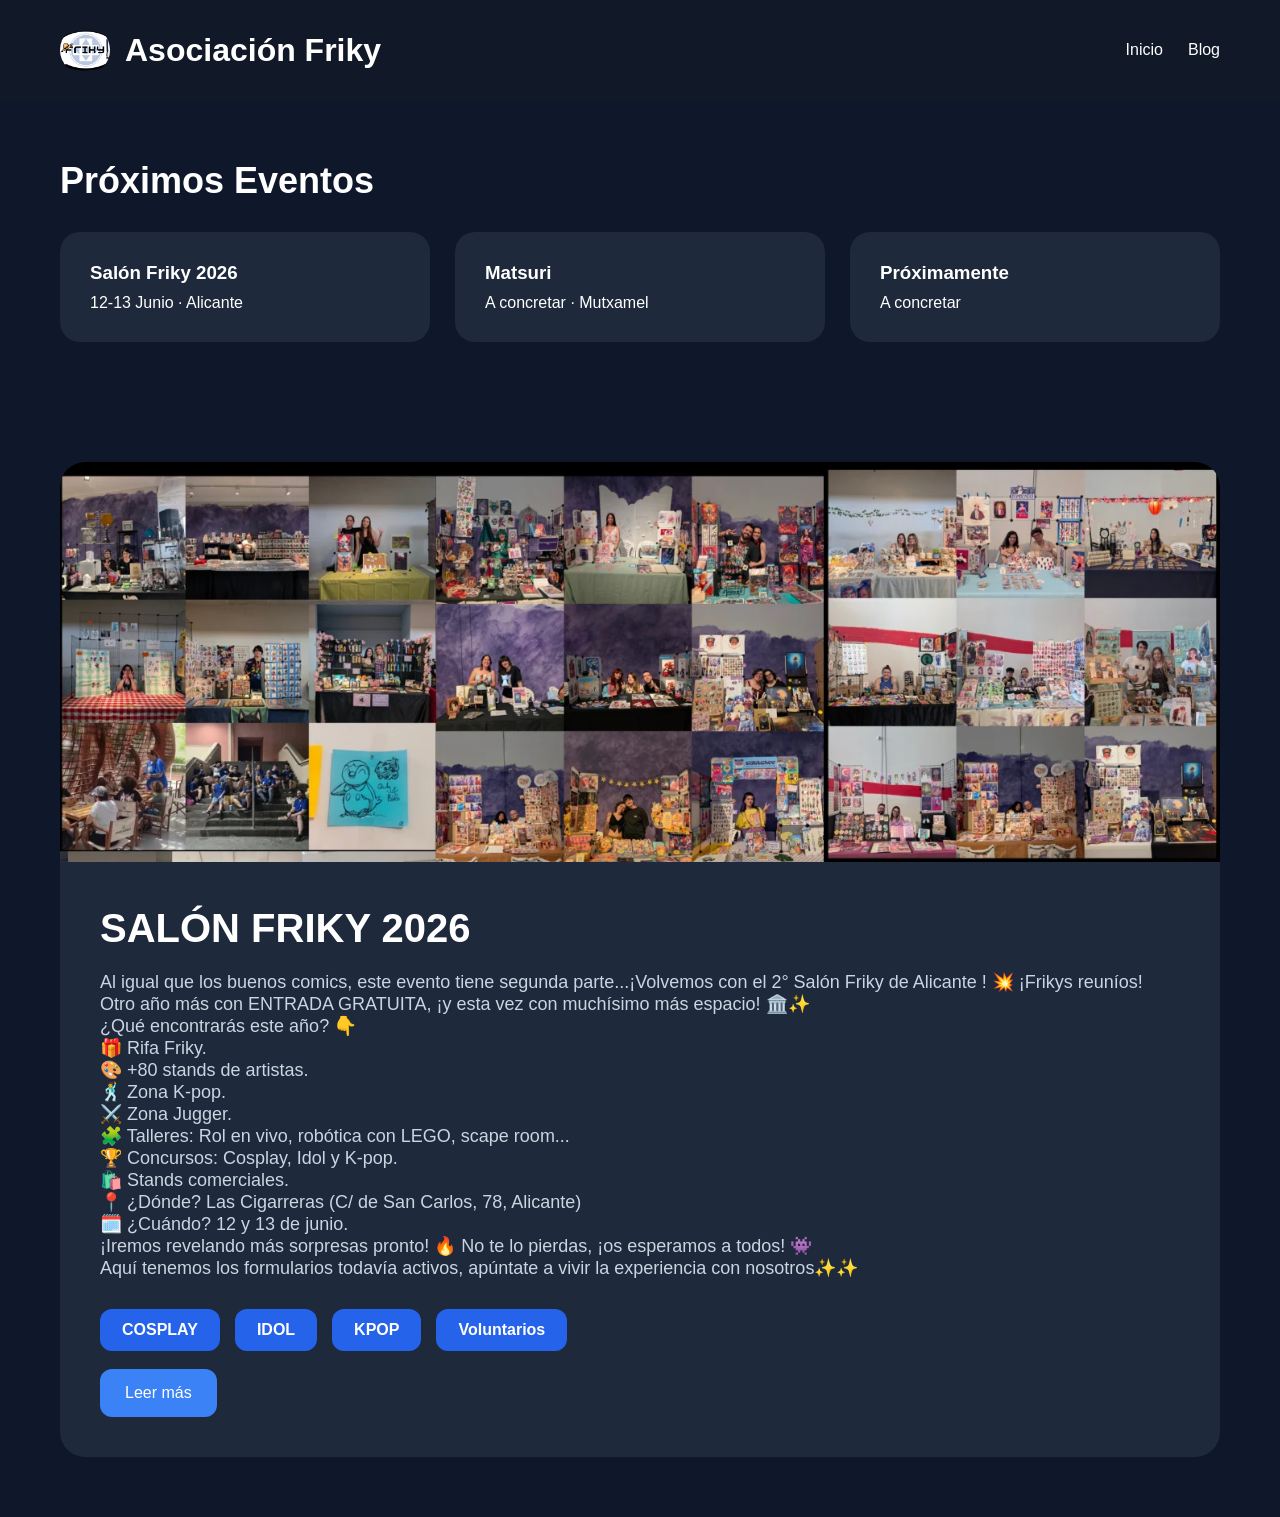
<file: index.html>
<!DOCTYPE html>
<html lang="es">
<head>
    <meta charset="UTF-8">
    <meta name="viewport" content="width=device-width, initial-scale=1.0">
    <title>Asociación Friky</title>

    <link rel="stylesheet" href="style.css">
</head>
<script src="script.js" defer></script>
<body>

    <!-- HEADER -->

    <header>

        <a href="index.html" class="logo">

    <img
        src="images/logo.png"
        alt="Logo"
    >

    <span>Asociación Friky</span>

</a>

        <nav>
            <a href="index.html">Inicio</a>
            <a href="blog.html">Blog</a>
        </nav>

    </header>

    <!-- EVENTOS -->

    <section class="eventos">

        <h2>Próximos Eventos</h2>

        <div class="eventos-grid">

            <div class="evento-card">
                <h3>Salón Friky 2026</h3>
                <p>12-13 Junio · Alicante</p>
            </div>

            <div class="evento-card">
                <h3>Matsuri</h3>
                <p>A concretar · Mutxamel</p>
            </div>

            <div class="evento-card">
                <h3>Próximamente</h3>
                <p>A concretar</p>
            </div>

        </div>

    </section>

    <!-- POST PRINCIPAL -->

    <section class="post-principal">

        <img 
            src="images/grupal.webp"
            alt="Post principal"
        >

        <div class="post-contenido">

            <h2>SALÓN FRIKY 2026</h2>

            <p>
                Al igual que los buenos comics, este evento tiene segunda parte...¡Volvemos con el 2° Salón Friky de Alicante ! 💥
                ¡Frikys reuníos!<br>
                Otro año más con ENTRADA GRATUITA, ¡y esta vez con muchísimo más espacio! 🏛️✨<br>
                ¿Qué encontrarás este año? 👇<br>
                🎁 Rifa Friky.<br>
                🎨 +80 stands de artistas.<br>
                🕺 Zona K-pop.<br>
                ⚔️ Zona Jugger.<br>
                🧩 Talleres: Rol en vivo, robótica con LEGO, scape room...<br>
                🏆 Concursos: Cosplay, Idol y K-pop.<br>
                🛍️ Stands comerciales.<br>
                📍 ¿Dónde? Las Cigarreras (C/ de San Carlos, 78, Alicante)<br>
                🗓️ ¿Cuándo? 12 y 13 de junio.<br>
                ¡Iremos revelando más sorpresas pronto! 🔥 No te lo pierdas, ¡os esperamos a todos! 👾 <br>
                Aquí tenemos los formularios todavía activos, apúntate a vivir la experiencia con nosotros✨✨<br>
                
            </p>

                <div class="links-evento">

                    <a href="https://forms.gle/sd6iapFayR9ndm3t6">
                        COSPLAY
                    </a>

                    <a href="https://forms.gle/j8tQ9HtbLfcA8P3XA">
                        IDOL
                    </a>

                    <a href="https://forms.gle/UYeha1chjteSKFmG9">
                        KPOP
                    </a>

                    <a href="https://docs.google.com/forms/d/12wZoF8zGEDfaJDCpYLIA-aFHvFIxL-6x_dFbcChwKrM/viewform?edit_requested=true">
                        Voluntarios
                    </a>

                </div><br>

       <button onclick="togglePost('post1')">
            Leer más
        </button>

       <div class="post-expandido" id="post1">

    <p>
      TODAS LAS NOTICIAS RELACIONADAS
    </p>

    <div class="carousel">

    <button class="carousel-btn prev" onclick="moveSlide(-1)">❮</button>

    <div class="carousel-container">

        <img src="images/cartelSalon2026.webp" class="carousel-image">
        <img src="images/fechaSALON FRIKY.png" class="carousel-image">
        <img src="images/actividadesviernes.png" class="carousel-image">
        <img src="images/actividadessabado.png" class="carousel-image">
        <img src="images/actividadesotrosSALON FRIKY (19).png" class="carousel-image">
        <img src="images/hotelSALON FRIKY (5).png" class="carousel-image">

    </div>

    <button class="carousel-btn next" onclick="moveSlide(1)">❯</button>

</div>

</div>

        </div>

    </section>
</body>
</html>
</file>
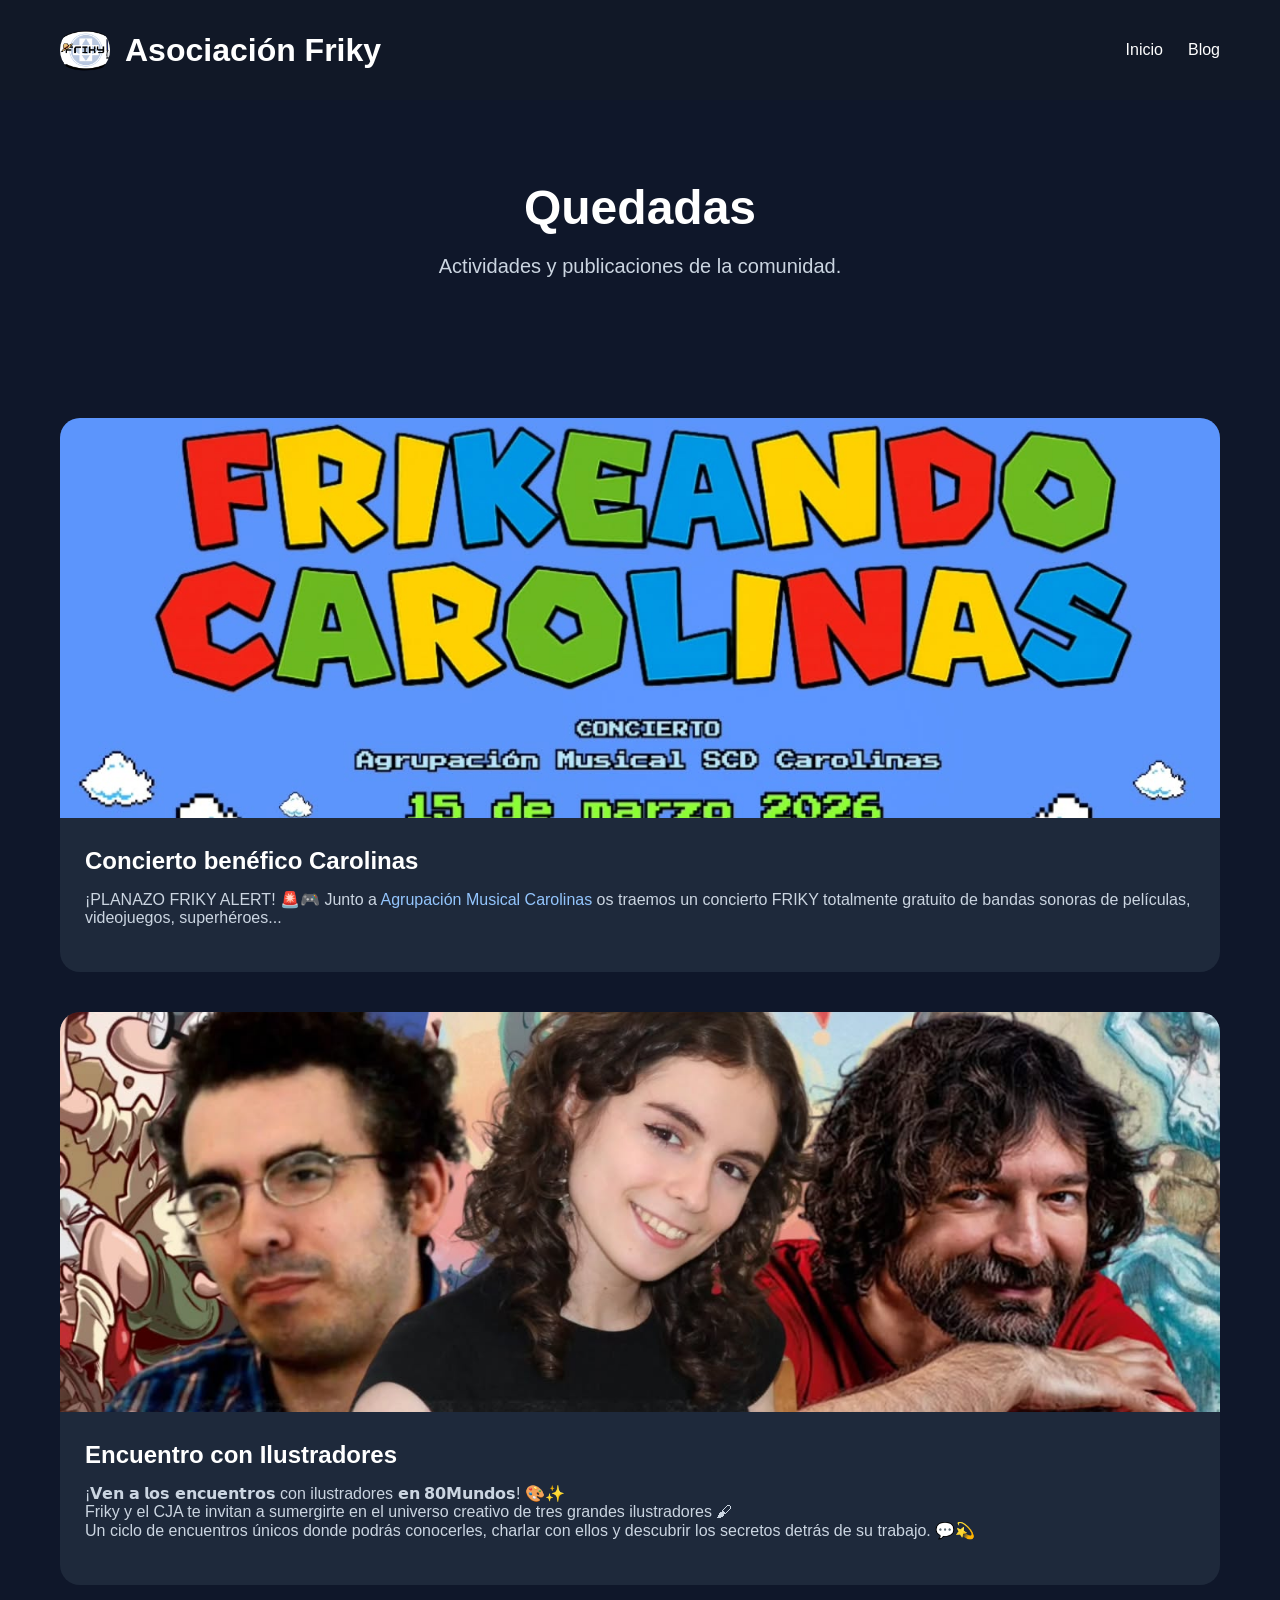
<file: blog.html>
<!doctype html>
<html lang="es">
  <head>
    <meta charset="UTF-8" />
    <meta name="viewport" content="width=device-width, initial-scale=1.0" />
    <title>Blog - Mi Comunidad</title>

    <link rel="stylesheet" href="style.css" />
  </head>
  <body>
    <!-- HEADER -->

    <header>
      <a href="index.html" class="logo">
        <img src="images/logo.png" alt="Logo" />

        <span>Asociación Friky</span>
      </a>

      <nav>
        <a href="index.html">Inicio</a>
        <a href="blog.html">Blog</a>
      </nav>
    </header>

    <!-- HERO -->

    <section class="blog-hero">
      <h2>Quedadas</h2>

      <p>Actividades y publicaciones de la comunidad.</p>
    </section>

    <!-- POSTS -->

    <section class="posts-container">
      <!-- POST -->

      <article class="post-card post-concierto">
        <img src="images/concierto.jpg" alt="Concierto benefico" />

        <div class="post-info">
          <h3>Concierto benéfico Carolinas</h3>

          <p>
            ¡PLANAZO FRIKY ALERT! 🚨🎮 Junto a
            <a
              class="enlace-discreto"
              href="https://www.instagram.com/bandascdcarolinas/"
              >Agrupación Musical Carolinas</a
            >
            os traemos un concierto FRIKY totalmente gratuito de bandas sonoras
            de películas, videojuegos, superhéroes...
          </p>
        </div>
      </article>

      <!-- POST -->

      <article class="post-card post-encuentros">
        <img src="images/ilustradores.jpg" alt="Encuentro con ilustradores" />

        <div class="post-info">
          <h3>Encuentro con Ilustradores</h3>

          <p>
            ¡𝗩𝗲𝗻 𝗮 𝗹𝗼𝘀 𝗲𝗻𝗰𝘂𝗲𝗻𝘁𝗿𝗼𝘀 con ilustradores 𝗲𝗻 𝟴𝟬𝗠𝘂𝗻𝗱𝗼𝘀! 🎨✨<br />

            Friky y el CJA te invitan a sumergirte en el universo creativo de
            tres grandes ilustradores 🖌<br />
            Un ciclo de encuentros únicos donde podrás conocerles, charlar con
            ellos y descubrir los secretos detrás de su trabajo. 💬💫<br />
          </p>
        </div>
      </article>
    </section>

    <script>
      function togglePost(id) {
        const post = document.getElementById(id);

        if (post.style.display === "block") {
          post.style.display = "none";
        } else {
          post.style.display = "block";
        }
      }

      let currentSlide = 0;
      const slides = document.querySelectorAll(".slide");

      function showSlide(index) {
        slides.forEach((slide) => {
          slide.classList.remove("active");
        });

        slides[index].classList.add("active");
      }

      function moveSlide(direction) {
        currentSlide += direction;

        if (currentSlide >= slides.length) {
          currentSlide = 0;
        }

        if (currentSlide < 0) {
          currentSlide = slides.length - 1;
        }

        showSlide(currentSlide);
      }

      showSlide(0);
    </script>
  </body>
</html>
</file>
<file: style.css>
* {
    margin: 0;
    padding: 0;
    box-sizing: border-box;
}

body {
    background-color: #0f172a;
    color: white;
    font-family: Arial, sans-serif;
}

/* HEADER */

header {
    display: flex;
    justify-content: space-between;
    align-items: center;

    padding: 25px 60px;

    background-color: #111827;
}

header h1 {
    font-size: 32px;
}

nav {
    display: flex;
    gap: 25px;
}

nav a {
    color: white;
    text-decoration: none;
    transition: 0.3s;
}

nav a:hover {
    color: #60a5fa;
}

/* EVENTOS */

.eventos {
    padding: 60px;
}

.eventos h2 {
    margin-bottom: 30px;
    font-size: 36px;
}

.eventos-grid {
    display: grid;

    grid-template-columns:
        repeat(auto-fit, minmax(250px, 1fr));

    gap: 25px;
}

.evento-card {
    background-color: #1e293b;

    padding: 30px;

    border-radius: 20px;

    transition: 0.3s;
}

.evento-card:hover {
    transform: translateY(-5px);

    background-color: #334155;
}

.evento-card h3 {
    margin-bottom: 10px;
}

/* POST PRINCIPAL */

.post-principal {
    margin: 60px;

    background-color: #1e293b;

    border-radius: 25px;

    overflow: hidden;
}

.post-principal img {
    width: 100%;
    height: 400px;

    object-fit: cover;
    object-position: top;
}

.post-contenido {
    padding: 40px;
}

.post-contenido h2 {
    font-size: 40px;

    margin-bottom: 20px;
}

.post-contenido p {
    color: #cbd5e1;

    margin-bottom: 30px;

    font-size: 18px;
}

button {
    background-color: #3b82f6;

    color: white;

    border: none;

    padding: 15px 25px;

    border-radius: 12px;

    cursor: pointer;

    font-size: 16px;

    transition: 0.3s;
}

button:hover {
    background-color: #2563eb;
}

/* BLOG HERO */

.blog-hero {
    text-align: center;

    padding: 80px 20px;
}

.blog-hero h2 {
    font-size: 48px;

    margin-bottom: 20px;
}

.blog-hero p {
    color: #cbd5e1;

    font-size: 20px;
}

/* POSTS */

.posts-grid {
    display: grid;

    grid-template-columns:
        repeat(auto-fit, minmax(320px, 1fr));

    gap: 30px;

    padding: 60px;
}

.post-card {
    background-color: #1e293b;

    border-radius: 20px;

    overflow: hidden;

    transition: 0.3s;
}

.post-card:hover {
    transform: translateY(-8px);
}
/*Posiciones imagenes POst*/
.post-card img {
    width: 100%;
    height: 400px;

    object-fit: cover;
}
.post-concierto img {
    object-position: center 6%; /* Enfocado un poco más abajo del centro */
}

/* Ajuste específico para la imagen del post de videojuegos */
.post-encuentros img {
    object-position: center 26%;
}
.post-info {
    padding: 25px;
}

.post-info h3 {
    margin-bottom: 15px;

    font-size: 24px;
}

.post-info p {
    color: #cbd5e1;

    margin-bottom: 20px;
}
/* POSTS EXPANDIBLES */

.posts-container {
    padding: 60px;

    display: flex;
    flex-direction: column;

    gap: 40px;
}

.post-expandido {
    display: none;

    margin-top: 25px;

    padding-top: 25px;

    border-top: 1px solid #334155;
}

.post-expandido p {
    margin-bottom: 15px;

    line-height: 1.7;
}
/* LOGO */

.logo {
    display: flex;
    align-items: center;

    gap: 15px;

    text-decoration: none;

    color: white;
}

.logo img {
    width: 50px;
    height: 50px;

    border-radius: 50%;

    object-fit: cover;
}

.logo span {
    font-size: 32px;
    font-weight: bold;
}

/* LINKS EVENTO */

.links-evento {
    display: flex;
    gap: 15px;

    flex-wrap: wrap;

    margin-top: 30px;
}

.links-evento a {
    background-color: #2563eb;

    color: white;

    text-decoration: none;

    padding: 12px 22px;

    border-radius: 12px;

    font-weight: bold;

    transition: 0.3s;
}

.links-evento a:hover {
    background-color: #1d4ed8;

    transform: translateY(-3px);
}

.enlace-discreto {
    color: #93c5fd;

    text-decoration: none;

    transition: 0.3s;
}

.enlace-discreto:hover {
    color: white;
}

/*Carrousel*/
.carousel {
    position: relative;
    max-width: 1200px;
    height: 700px;
    margin: 30px auto;
    display: flex;
    justify-content: center;
    align-items: center;
}

.carousel-container {
    position: relative;
    width: 100%;
    height: 100%;
}
.carousel-image {
    position: absolute;
    top: 50%;
    left: 50%;

    max-height: 420px;
    width: auto;
    max-width: 260px;

    transform: translate(-50%, -50%) scale(0.8);
    transition: all 0.5s ease;

    opacity: 0;
    object-fit: contain;
        box-shadow: 0 10px 25px rgba(0,0,0,0.2);
}

/* Imagen central */
.carousel-image.active {
    opacity: 1;
    z-index: 3;
}

.carousel-image.left {
    opacity: 0.4;
    z-index: 2;
}
.carousel-image.right {
    opacity: 0.4;
    z-index: 2;
}

.carousel-btn {
        display: flex;
    align-items: center;
    justify-content: center;
    line-height: 1;
    
    position: absolute;
    top: 50%;
    transform: translateY(-50%);

    width: 50px;
    height: 50px;

    border: none;
    border-radius: 50%;

    background: rgba(0, 0, 0, 0.4);
    color: white;

    font-size: 28px;
    font-weight: bold;

    cursor: pointer;
    z-index: 10;

    transition: all 0.3s ease;
}

/* Al pasar el ratón */
.carousel-btn:hover {
    background: rgba(0, 0, 0, 0.7);
}

/* Botón izquierdo */
.carousel-btn.prev {
    left: 15px;
}

/* Botón derecho */
.carousel-btn.next {
    right: 15px;
}
</file>
